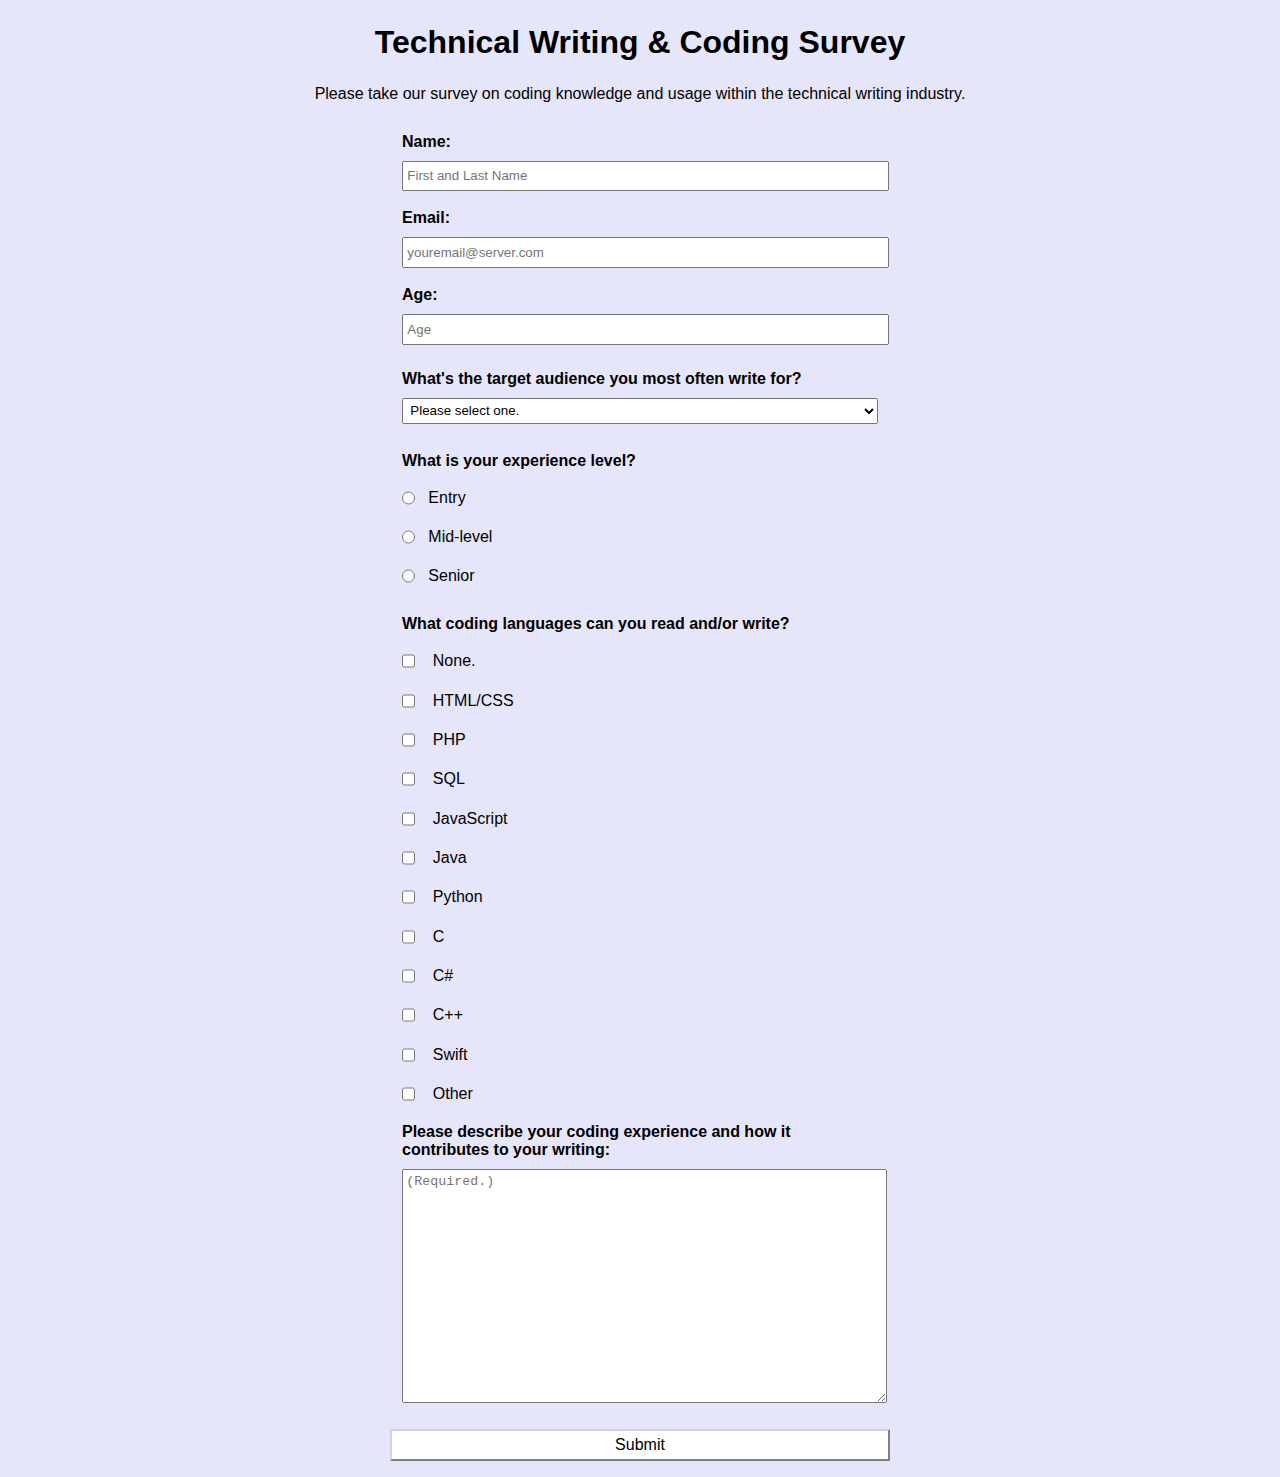
<file: Survey-Form/index.html>
<!DOCTYPE html>
<html>
  <head>
    <title>Technical Writing & Coding Survey</title>
    <link rel="stylesheet" href="styles.css" />
    <meta lang="en" />
  </head>
  <body>
    <h1 id="title">Technical Writing & Coding Survey</h1>
    <p id="description">Please take our survey on coding knowledge and usage within the technical writing industry.</p>
    <form id="survey-form" action="">
      <fieldset>
        <label id="name-label" class="bold">Name: <input id="name" type="text" placeholder="First and Last Name" required /></label>
        <label id="email-label" class="bold">Email: <input id="email" type="email" placeholder="youremail@server.com" required /></label>
        <label id="number-label" class="bold">Age: <input id="number" type="number" min="18" max="120" placeholder="Age" /></label>
      </fieldset>
      <fieldset>
        <label id="dropdown-label" class="bold">What's the target audience you most often write for? 
          <select name="audience" id="dropdown" required>
            <option value="">Please select one.</option>
            <option value="user">End User</option>
            <option value="developer">Developer</option>
          </select>
        </label>
        <p class="question">What is your experience level?</p> 
          <label><input id="entry" name="exp" type="radio" value="Entry" class="inline" />Entry</label> 
          <label><input id="mid" name="exp" type="radio" value="Mid-level" class="inline" />Mid-level</label>
          <label><input id="senior" name="exp" type="radio" value="Senior" class="inline" />Senior</label>
        </label>
      </fieldset>
      <fieldset>
        <p class="question">What coding languages can you read and/or write?</p> 
          <label><input id="checkbox" type="checkbox" value="none" class="inline" /> None.</label>
          <label><input id="checkbox" type="checkbox" value="html-css" class="inline" /> HTML/CSS</label>
          <label><input id="checkbox" type="checkbox" value="php" class="inline" /> PHP</label>
          <label><input id="checkbox" type="checkbox" value="sql" class="inline" /> SQL</label>
          <label><input id="checkbox" type="checkbox" value="javascript" class="inline" /> JavaScript</label>
          <label><input id="checkbox" type="checkbox" value="java" class="inline" /> Java</label>
          <label><input id="checkbox" type="checkbox" value="python" class="inline" /> Python</label>
          <label><input id="checkbox" type="checkbox" value="c" class="inline" /> C</label>
          <label><input id="checkbox" type="checkbox" value="c#" class="inline" /> C#</label>
          <label><input id="checkbox" type="checkbox" value="c++" class="inline" /> C++</label>
          <label><input id="checkbox" type="checkbox" value="swift" class="inline" /> Swift</label>
          <label><input id="checkbox" type="checkbox" value="other" class="inline" /> Other</label>
        <label id="textarea" class="bold">Please describe your coding experience and how it contributes to your writing: 
          <textarea cols="50" rows="15" placeholder="(Required.)" required></textarea>           
        </label>
      </fieldset>
      <input id="submit" type="submit">
    </form>
  </body>
</html>
</file>
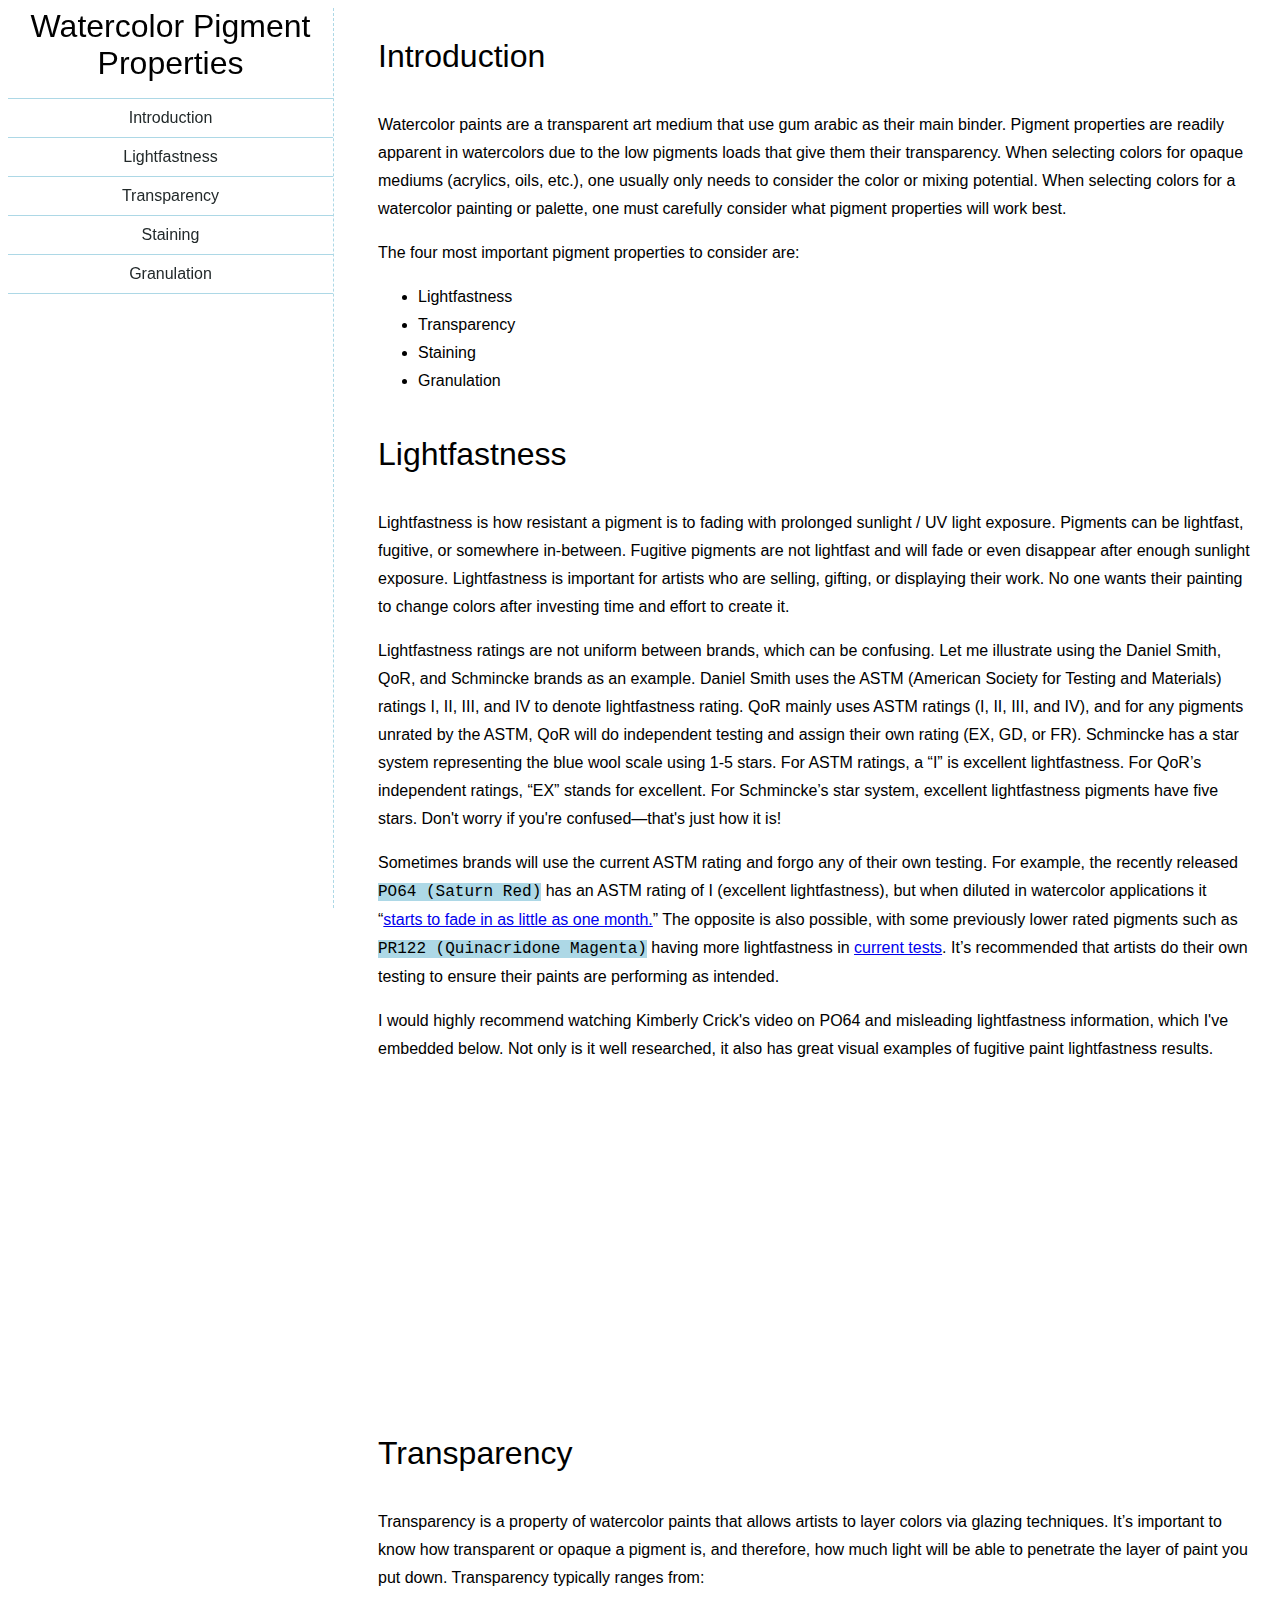
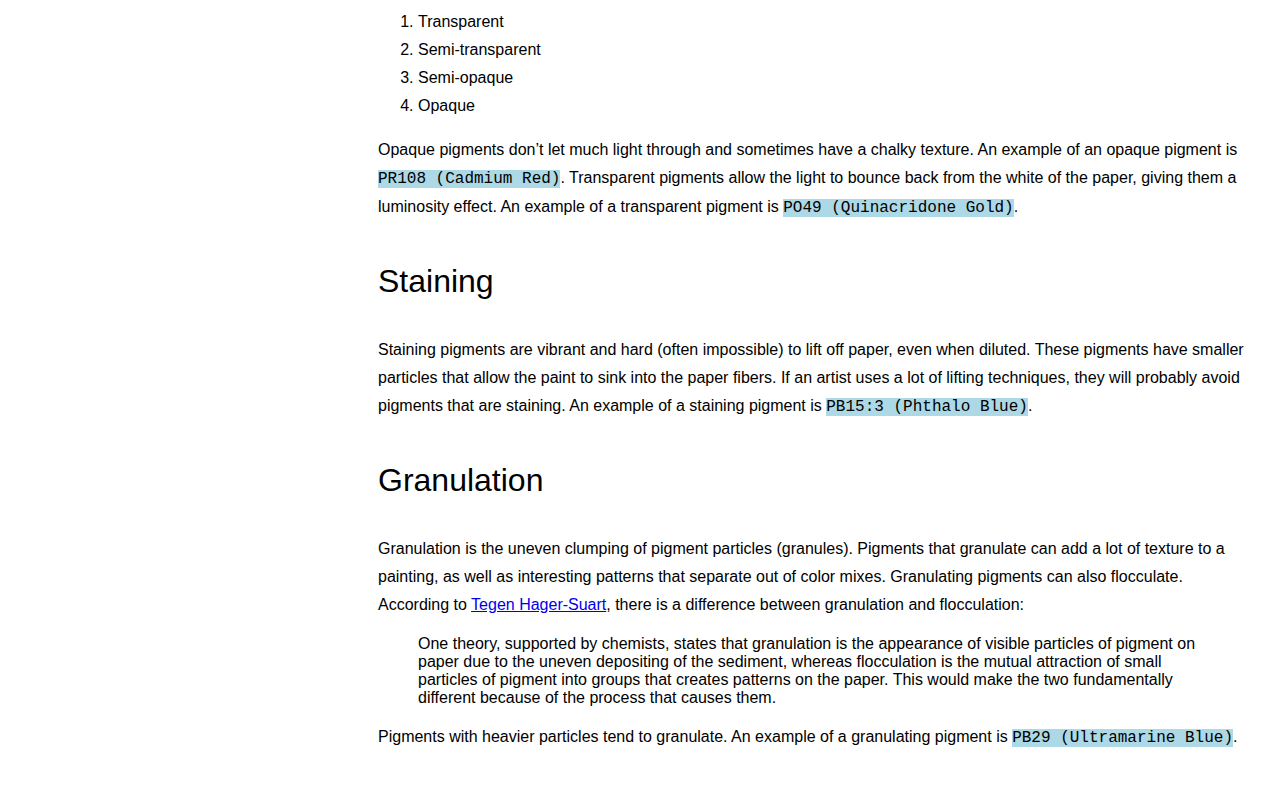
<file: Technical-Documentation-Page/index.html>
<!DOCTYPE html>
<html lang="en">
    <head>
        <meta charset="utf-8" />
        <meta name="viewport" content="width=device-width, initial-scale=1.0" />
        <title>Watercolor Pigment Properties</title>
        <link rel="stylesheet" href="styles.css" />
    </head>
    <body>
        <nav id="navbar">
            <header>Watercolor Pigment Properties</header>
            <ul>
                <li><a class="nav-link" href="#introduction">Introduction</a></li>
                <li><a class="nav-link" href="#lightfastness">Lightfastness</a></li>
                <li><a class="nav-link" href="#transparency">Transparency</a></li>
                <li><a class="nav-link" href="#staining">Staining</a></li>
                <li><a class="nav-link" href="#granulation">Granulation</a></li>
            </ul>    
        </nav>
        <main id="main-doc">
            <section id="introduction" class="main-section">
                <header>Introduction</header>
                <p>
                    Watercolor paints are a transparent art medium that use gum arabic as their main binder. 
                    Pigment properties are readily apparent in watercolors due to the low pigments loads that give them their transparency. 
                    When selecting colors for opaque mediums (acrylics, oils, etc.), one usually only needs to consider the color or mixing potential. 
                    When selecting colors for a watercolor painting or palette, one must carefully consider what pigment properties will work best.
                </p>
                <p>
                    The four most important pigment properties to consider are:
                </p>
                <ul>
                    <li>Lightfastness</li>
                    <li>Transparency</li>
                    <li>Staining</li>
                    <li>Granulation</li>
                </ul>
                <p></p>
            </section>
            <section id="lightfastness" class="main-section">
                <header class="padding">Lightfastness</header>
                <p>
                    Lightfastness is how resistant a pigment is to fading with prolonged sunlight / UV light exposure. 
                    Pigments can be lightfast, fugitive, or somewhere in-between. 
                    Fugitive pigments are not lightfast and will fade or even disappear after enough sunlight exposure. 
                    Lightfastness is important for artists who are selling, gifting, or displaying their work. 
                    No one wants their painting to change colors after investing time and effort to create it.
                </p>
                <p>
                    Lightfastness ratings are not uniform between brands, which can be confusing. 
                    Let me illustrate using the Daniel Smith, QoR, and Schmincke brands as an example. 
                    Daniel Smith uses the ASTM (American Society for Testing and Materials) ratings I, II, III, and IV to denote lightfastness rating. 
                    QoR mainly uses ASTM ratings (I, II, III, and IV), and for any pigments unrated by the ASTM, QoR will do independent testing and assign their own rating (EX, GD, or FR). 
                    Schmincke has a star system representing the blue wool scale using 1-5 stars. For ASTM ratings, a “I” is excellent lightfastness. 
                    For QoR’s independent ratings, “EX” stands for excellent. For Schmincke’s star system, excellent lightfastness pigments have five stars. Don't worry if you're confused—that's just how it is!
                </p>
                <p>    
                    Sometimes brands will use the current ASTM rating and forgo any of their own testing. 
                    For example, the recently released <code>PO64 (Saturn Red)</code> has an ASTM rating of I (excellent lightfastness), but when diluted in watercolor applications 
                    it “<a href="https://www.kimcrick.com/pages/fugitive-pigments-list-lightfast-test-problems-art-supplies#PO64" target="_blank">starts to fade in as little as one month.</a>” 
                    The opposite is also possible, with some previously lower rated pigments such as <code>PR122 (Quinacridone Magenta)</code> having more lightfastness in 
                    <a href="https://justpaint.org/qor-lightfastness-testing-update/" target="_blank">current tests</a>. 
                    It’s recommended that artists do their own testing to ensure their paints are performing as intended.
                </p>
                <p>
                    I would highly recommend watching Kimberly Crick's video on PO64 and misleading lightfastness information, which I've embedded below.
                    Not only is it well researched, it also has great visual examples of  fugitive paint lightfastness results.
                </p>
                <iframe width="560" height="315" src="https://www.youtube-nocookie.com/embed/X1oFIcfSyJQ" title="YouTube video player" frameborder="0" allow="accelerometer; autoplay; clipboard-write; encrypted-media; gyroscope; picture-in-picture" allowfullscreen></iframe>
                <p></p>
            </section>
            <section id="transparency" class="main-section">
                <header class="padding">Transparency</header>
                <p>
                    Transparency is a property of watercolor paints that allows artists to layer colors via glazing techniques. 
                    It’s important to know how transparent or opaque a pigment is, and therefore, how much light will be able to penetrate the layer of paint you put down. 
                    Transparency typically ranges from:
                </p>
                <ol>
                    <li>Transparent</li>
                    <li>Semi-transparent</li>
                    <li>Semi-opaque</li>
                    <li>Opaque</li>
                </ol>
                <p>
                    Opaque pigments don’t let much light through and sometimes have a chalky texture. 
                    An example of an opaque pigment is <code>PR108 (Cadmium Red)</code>. 
                    Transparent pigments allow the light to bounce back from the white of the paper, giving them a luminosity effect. 
                    An example of a transparent pigment is <code>PO49 (Quinacridone Gold)</code>.
                </p>
                <p></p>
            </section>
            <section id="staining" class="main-section">
                <header class="padding">Staining</header>
                <p>
                    Staining pigments are vibrant and hard (often impossible) to lift off paper, even when diluted. 
                    These pigments have smaller particles that allow the paint to sink into the paper fibers. 
                    If an artist uses a lot of lifting techniques, they will probably avoid pigments that are staining. 
                    An example of a staining pigment is <code>PB15:3 (Phthalo Blue)</code>. 
                </p>
                <p></p>
            </section>
            <section id="granulation" class="main-section">
                <header class="padding">Granulation</header>
                <p>
                    Granulation is the uneven clumping of pigment particles (granules). 
                    Pigments that granulate can add a lot of texture to a painting, as well as interesting patterns that separate out of color mixes. 
                    Granulating pigments can also flocculate. According to <a href="https://www.jacksonsart.com/blog/2019/10/31/watercolour-granulation/" target="_blank">Tegen Hager-Suart</a>, 
                    there is a difference between granulation and flocculation:
                </p>
                <blockquote cite="https://www.jacksonsart.com/blog/2019/10/31/watercolour-granulation/">
                    One theory, supported by chemists, states that granulation is the appearance of visible particles of pigment on paper due to the uneven depositing of the sediment, 
                    whereas flocculation is the mutual attraction of small particles of pigment into groups that creates patterns on the paper. 
                    This would make the two fundamentally different because of the process that causes them.
                </blockquote>
                <p>
                    Pigments with heavier particles tend to granulate. An example of a granulating pigment is <code>PB29 (Ultramarine Blue)</code>.
                </p>
                <p></p>
            </section>              
        </main>        
    </body>
</html>
</file>
<file: Survey-Form/styles.css>
body {
    display: block;
    height: 100vh;
    background-color: #E6E6FA;
    font-family: sans-serif;
    font-size: 16px;
  }
  
  h1, p {
    margin: 0.75em auto;
    text-align: center;
  }
  
  .question {
    text-align: left;
    font-weight: bold;
    padding: 10px 0;
    margin: 0;
  }
  
  form {
    width: 60vw;
    margin: 2em auto;
    min-width: 300px;
    max-width: 500px;
    padding-bottom: 1em;
  }
  
  fieldset {
    border: 0;
    margin: -1em auto;
    padding: 2em auto;
  }
  
  label {
    display: block;
    margin: 0.5em auto;
    padding: 0 0 10px 0;
  }
  
  .bold {
    font-weight: bold;
  }
  
  input, textarea {
    margin: 10px 0 0 0;
      width: 100%;
    min-height: 1.5em;
    padding: 0.25em;
  }
  
  select {
    margin: 10px 0 0 0;
      width: 100%;
    min-height: 1.5em;
    padding: 0.25em;  
  }
  
  input[type="checkbox"] {
    display: inline-block;
  }
  
  .inline {
    width: unset;
    margin: 0 1em .1em 0;
    vertical-align: middle;
  }
  
  input[type="submit"] {
    display: block;
    width: 50%
    margin: 1em auto;
    height: 2em;
    font-size: 16px;
    background-color: white;
    border-color: lightgrey;
  }
</file>
<file: Technical-Documentation-Page/styles.css>
@media (prefers-reduced-motion: no-preference) {
    * {
      scroll-behavior: smooth;
    }
}

html {
    box-sizing: border-box;
    font-family: "Open Sans", sans-serif;
}

#navbar {
    position: fixed;
    min-width: 250px;
    width: 325px;
    height: 100%;
    border-right: 1px dashed lightblue;
}

#navbar header {
    font-size: 2rem;
    font-weight: lighter;
    text-align: center;
}

#navbar ul {
    /* height: 88%; */
    padding: 0;
    overflow-y: auto;
    overflow-x: hidden;
}

#navbar li {
    border-top: 1px solid lightblue;
    list-style: none;
    position: relative;
    width: 100%;
    text-align: center;
}

#navbar li:last-of-type {
    border-bottom: 1px solid lightblue;
}

#navbar li:hover {
    background-color: lightblue;
}

#navbar a {
    display: block;
    padding: 10px 30px;
    color: #22292A;
    text-decoration: none;
    cursor: pointer;
}

#navbar a:hover {
    color: aliceblue;
}

#main-doc {
    position: absolute;
    margin-left: 340px;
    padding: 30px;
}

#main-doc header {
    display: block;
    font-size: 2rem;
    font-weight: lighter;
    text-align: left;
}

#main-doc header::after {
    display: block;
    content: "";
    padding-bottom: 20px;
}

.padding {
    padding-top: 25px;
}

#main-doc li, p {
    line-height: 1.75;
}

iframe {
    display: block;
    text-align: center;
    margin: 0 auto;
}

code {
    margin: 25px 0;
    font-size: 16px;
    background-color: lightblue;
}

@media (max-width: 955px) {
    
    #navbar {
        position: absolute;
        top: 0;
        width: 100%;
        max-height: 245px;
    }

    #navbar::after {
        padding-bottom: 30px;
    }
    
    #main-doc {
        position: relative;
        margin-left: 0px;
        margin-top: 325px;
    }

    iframe {
        max-width: 100%;
        height: auto;
    }

}
</file>
